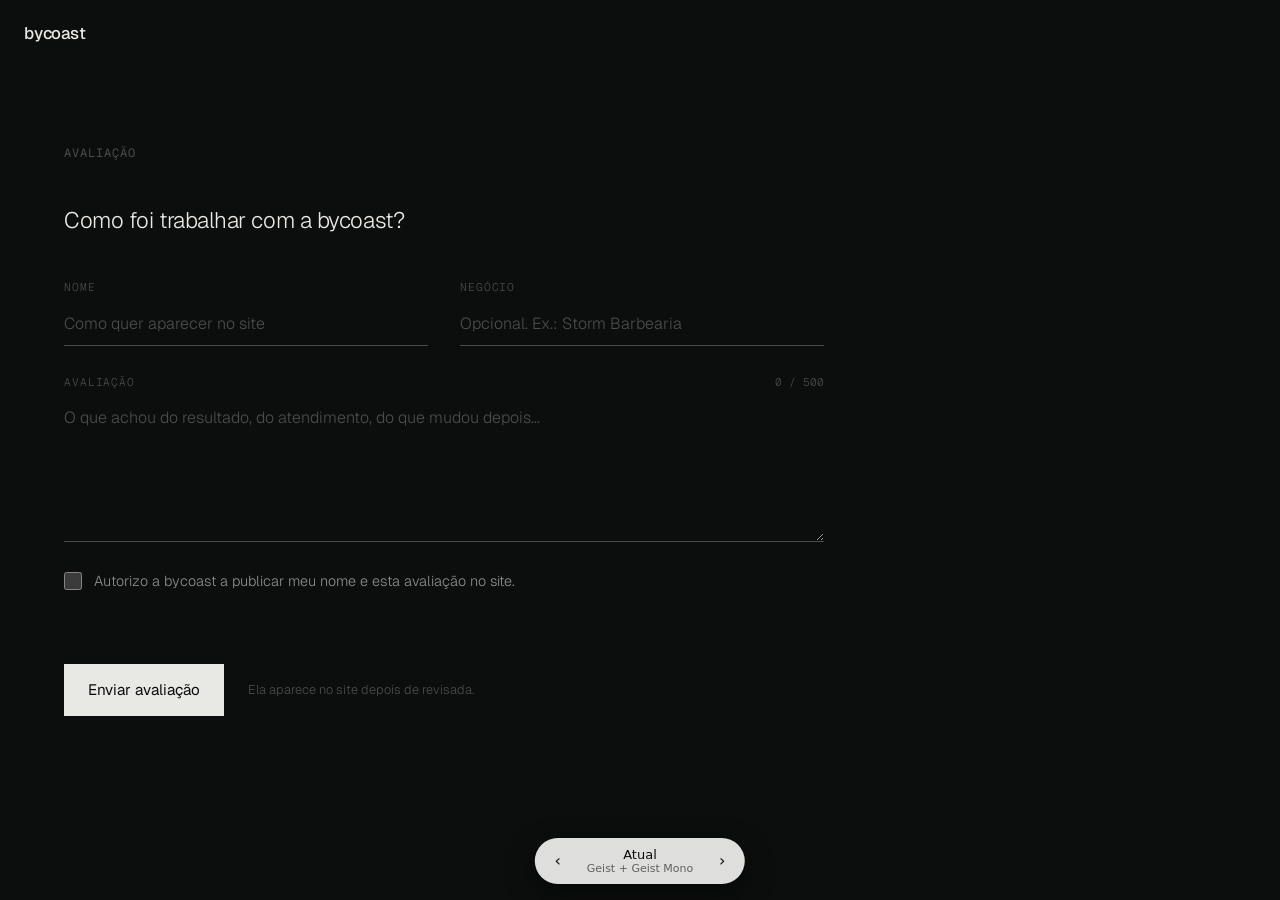
<file: feedback/index.html>
<!DOCTYPE html>
<html lang="pt-BR">

<head>
    <meta charset="UTF-8" />
    <meta name="viewport" content="width=device-width, initial-scale=1.0, viewport-fit=cover" />
    <!-- página que o Diogo manda pro cliente depois do trabalho: fora do Google e do menu -->
    <meta name="robots" content="noindex" />
    <title>Avaliação · bycoast</title>
    <meta name="description" content="Avalie o trabalho da bycoast." />
    <meta property="og:title" content="Como foi trabalhar com a bycoast?" />
    <meta property="og:description" content="Leva um minuto. Sua avaliação ajuda outros negócios a conhecerem o trabalho." />
    <meta property="og:image" content="https://bycoast.com.br/midia/brava-drinks/01-brava-drinks.jpg" />
    <link rel="icon" href="../img/favicon.svg" type="image/svg+xml" />
    <link rel="preconnect" href="https://fonts.googleapis.com" />
    <link rel="preconnect" href="https://fonts.gstatic.com" crossorigin />
    <link href="https://fonts.googleapis.com/css2?family=Geist:wght@300;400;500&family=Geist+Mono:wght@400&display=swap"
        rel="stylesheet" />
    <!-- ?v=7: o mesmo número do index.html -->
    <link rel="stylesheet" href="../css/style.css?v=9" />
    <!-- TESTE DE FONTES (só nesta branch) -->
    <link href="https://fonts.googleapis.com/css2?family=Instrument+Sans:wdth,wght@75..100,400..700&family=Instrument+Serif:ital@0;1&family=Archivo:wdth,wght@62..125,100..900&family=IBM+Plex+Mono:wght@400&family=Hanken+Grotesk:wght@100..900&family=DM+Mono:wght@300;400&family=Schibsted+Grotesk:wght@400..900&family=JetBrains+Mono:wght@100..800&family=Bodoni+Moda:opsz,wght@6..96,400..900&family=Jost:wght@100..900&family=Familjen+Grotesk:wght@400..700&family=Space+Mono:wght@400&display=swap" rel="stylesheet" />
    <link rel="stylesheet" href="../css/fontes-teste.css?v=2" />
</head>

<body class="pagina-feedback">
    <nav class="nav-simples">
        <a class="nav-logo" href="/">bycoast</a>
    </nav>

    <main>
        <section>
            <h2>Avaliação</h2>
            <p class="lead">Como foi trabalhar com a bycoast?</p>

            <form id="feedback" novalidate>
                <div class="field">
                    <label for="nome">Nome</label>
                    <input id="nome" name="nome" autocomplete="name" maxlength="60" placeholder="Como quer aparecer no site" />
                </div>
                <div class="field">
                    <label for="negocio">Negócio</label>
                    <input id="negocio" name="negocio" autocomplete="organization" maxlength="60" placeholder="Opcional. Ex.: Storm Barbearia" />
                </div>
                <div class="field full">
                    <label for="texto">Avaliação <span class="contador" id="contador">0 / 500</span></label>
                    <textarea id="texto" name="texto" rows="5" maxlength="500" placeholder="O que achou do resultado, do atendimento, do que mudou depois…"></textarea>
                </div>

                <!-- armadilha pra robô: escondido de quem usa o site, só robô preenche -->
                <div class="armadilha" aria-hidden="true">
                    <label for="site">Site</label>
                    <input id="site" name="site" tabindex="-1" autocomplete="off" />
                </div>

                <label class="check full">
                    <input type="checkbox" id="autorizo" />
                    <span>Autorizo a bycoast a publicar meu nome e esta avaliação no site.</span>
                </label>

                <p class="form-error full" id="form-error" role="alert"></p>
                <div class="full form-actions">
                    <button type="submit" class="btn" id="enviar">Enviar avaliação</button>
                    <span class="privacy">Ela aparece no site depois de revisada.</span>
                </div>
            </form>

        </section>
    </main>

    <!-- popup de agradecimento (abre depois de enviar) -->
    <dialog class="obrigado" id="obrigado" aria-labelledby="obrigado-titulo">
        <p class="obrigado-titulo" id="obrigado-titulo">Obrigado!</p>
        <p class="obrigado-texto">Recebemos sua avaliação. Ela aparece no site assim que for revisada.</p>
        <div class="obrigado-acoes">
            <a class="btn" href="/">Ver o site</a>
            <button class="obrigado-fechar" id="obrigado-fechar">Fechar</button>
        </div>
    </dialog>

    <script src="feedback.js?v=3"></script>
    <script src="../js/fontes-teste.js?v=1"></script>
</body>

</html>
</file>
<file: css/style.css>
/* ========================
   VARIÁVEIS (cores e fontes)
   Mude aqui e o site inteiro acompanha
======================== */
:root {
    --bg: #0c0d0d;
    --text: #e8e8e5;
    --muted: #8b8e8c;
    --faint: #4a4d4c;
    --line: #1e2120;
    --accent: #9fc3c4;
    /* azul-água claro, usado só em foco e hover */

    --sans: 'Geist', system-ui, -apple-system, 'Segoe UI', sans-serif;
    --mono: 'Geist Mono', ui-monospace, Menlo, Consolas, monospace;

    /* margem lateral que respeita o notch do celular */
    --side-l: max(24px, env(safe-area-inset-left, 0px));
    --side-r: max(24px, env(safe-area-inset-right, 0px));

    color-scheme: dark;
}

/* ========================
   RESET E BASE
======================== */
* {
    margin: 0;
    padding: 0;
    box-sizing: border-box;
}

html {
    scroll-behavior: smooth;
}

body {
    background-color: var(--bg);
    color: var(--text);
    font-family: var(--sans);
    font-weight: 300;
    font-size: 16px;
    line-height: 1.6;
    -webkit-font-smoothing: antialiased;
}

a {
    color: inherit;
}

:focus-visible {
    outline: 1px solid var(--accent);
    outline-offset: 4px;
}

@media (prefers-reduced-motion: reduce) {
    html {
        scroll-behavior: auto;
    }

    * {
        transition: none !important;
    }
}

/* ========================
   INTRO (tela de entrada)
   Só existe com a classe "intro" no <html>
======================== */
#intro {
    display: none;
}

.intro #intro {
    display: flex;
    position: fixed;
    inset: 0;
    z-index: 1000;
    align-items: center;
    justify-content: center;
    background: var(--bg);
}

/* máscara: o nome sobe de dentro dela */
.intro-mask {
    display: block;
    overflow: hidden;
    padding-bottom: 20px;
}

.intro-mark {
    position: relative;
    display: block;
    font-size: clamp(2.75rem, 9vw, 6rem);
    font-weight: 300;
    letter-spacing: -0.05em;
    line-height: 1;
    animation: introUp 0.9s cubic-bezier(0.2, 0.8, 0.2, 1) backwards;
}

/* a linha que cresce embaixo do nome */
.intro-mark::after {
    content: '';
    position: absolute;
    left: 0;
    right: 100%;
    bottom: -16px;
    height: 1px;
    background: var(--text);
    animation: introLine 1.4s cubic-bezier(0.8, 0, 0.2, 1) 0.3s forwards;
}

.intro-pct {
    position: absolute;
    right: var(--side-r);
    bottom: calc(32px + env(safe-area-inset-bottom, 0px));
    font-family: var(--mono);
    font-size: 0.7rem;
    letter-spacing: 0.2em;
    color: var(--faint);
    font-variant-numeric: tabular-nums;
}

.intro-pct span {
    color: var(--muted);
}

/* saída: a tela inteira sobe como uma cortina */
#intro.gone {
    pointer-events: none;
    animation: introOut 1s cubic-bezier(0.8, 0, 0.2, 1) forwards;
}

@keyframes introUp {
    from {
        transform: translateY(110%);
    }
}

@keyframes introLine {
    to {
        right: 0;
    }
}

@keyframes introOut {
    to {
        transform: translateY(-100%);
    }
}

/* enquanto a cortina sobe, o topo do site entra subindo, um depois do outro */
.intro:not(.revealed) nav,
.intro:not(.revealed) .hero > :not(.hero-video) {
    opacity: 0;
}

.intro.revealed .hero > :not(.hero-video) {
    animation: heroIn 1.2s cubic-bezier(0.2, 0.8, 0.2, 1) backwards;
}

.intro.revealed .hero h1 {
    animation-delay: 0.35s;
}

.intro.revealed .hero-sub {
    animation-delay: 0.5s;
}

.intro.revealed .hero-meta {
    animation-delay: 0.6s;
}

.intro.revealed nav {
    animation: fadeIn 1s ease 0.7s backwards;
}

@keyframes heroIn {
    from {
        opacity: 0;
        transform: translateY(48px);
    }
}

@keyframes fadeIn {
    from {
        opacity: 0;
    }
}

/* ========================
   NAVEGAÇÃO
======================== */
nav {
    position: fixed;
    top: 0;
    left: 0;
    right: 0;
    z-index: 100;
    display: flex;
    justify-content: space-between;
    align-items: center;
    padding-top: calc(20px + env(safe-area-inset-top, 0px));
    padding-bottom: 20px;
    padding-left: var(--side-l);
    padding-right: var(--side-r);
    transition: background-color 0.3s, border-color 0.3s;
    border-bottom: 1px solid transparent;
}

nav.scrolled {
    background-color: var(--bg);
    border-bottom-color: var(--line);
}

.nav-logo {
    font-size: 1.05rem;
    font-weight: 500;
    letter-spacing: -0.01em;
    text-decoration: none;
}

.nav-links {
    list-style: none;
    display: flex;
    gap: 32px;
}

.nav-links a {
    text-decoration: none;
    color: var(--muted);
    font-size: 0.85rem;
    transition: color 0.2s;
}

.nav-links a:hover {
    color: var(--text);
}

/* ========================
   HERO
======================== */
.hero {
    max-width: 1200px;
    margin: 0 auto;
    padding-top: 160px;
    padding-bottom: 72px;
    padding-left: var(--side-l);
    padding-right: var(--side-r);
}

.hero h1 {
    font-size: clamp(3.5rem, 14vw, 10rem);
    font-weight: 300;
    letter-spacing: -0.05em;
    line-height: 0.9;
}

.hero-sub {
    margin-top: 28px;
    max-width: 30ch;
    font-size: 1.15rem;
    color: var(--muted);
}

.hero-meta {
    margin-top: 12px;
    font-family: var(--mono);
    font-size: 0.75rem;
    color: var(--faint);
}

/* topo com vídeo (HERO_VIDEO no main.js): tela cheia, texto embaixo */
.hero.has-video {
    position: relative;
    max-width: none;
    min-height: 100vh;
    min-height: 100svh;
    display: flex;
    flex-direction: column;
    justify-content: flex-end;
    padding-bottom: 64px;
    /* o texto continua alinhado com o resto do site */
    padding-left: max(var(--side-l), calc((100% - 1200px) / 2 + 24px));
    padding-right: max(var(--side-r), calc((100% - 1200px) / 2 + 24px));
    overflow: hidden;
    /* o vídeo (z-index -1) fica atrás do texto, mas na frente do fundo da página */
    isolation: isolate;
}

.hero-video {
    position: absolute;
    inset: 0;
    z-index: -1;
    width: 100%;
    height: 100%;
    object-fit: cover;
}

/* escurece embaixo (texto) e em cima (menu) pra ficarem legíveis */
.hero.has-video::after {
    content: '';
    position: absolute;
    inset: 0;
    z-index: -1;
    background:
        linear-gradient(to bottom, rgba(12, 13, 13, 0.6), transparent 20%),
        linear-gradient(to top, var(--bg) 0%, rgba(12, 13, 13, 0.4) 45%, rgba(12, 13, 13, 0.2) 100%);
}

.hero.has-video .hero-sub {
    color: var(--text);
}

.hero.has-video .hero-meta {
    color: var(--muted);
}

/* ========================
   SEÇÕES GERAIS
======================== */
section {
    max-width: 1200px;
    margin: 0 auto;
    padding-top: 72px;
    padding-bottom: 72px;
    padding-left: var(--side-l);
    padding-right: var(--side-r);
}

section h2 {
    font-family: var(--mono);
    font-size: 0.75rem;
    font-weight: 400;
    letter-spacing: 0.08em;
    text-transform: uppercase;
    color: var(--faint);
    margin-bottom: 40px;
}

.section-head {
    display: flex;
    flex-wrap: wrap;
    justify-content: space-between;
    align-items: baseline;
    gap: 16px 32px;
    margin-bottom: 32px;
}

.section-head h2 {
    margin-bottom: 0;
}

/* ========================
   FILTROS
======================== */
.filters {
    display: flex;
    flex-wrap: wrap;
    gap: 24px;
}

.filter-btn {
    background: none;
    border: none;
    color: var(--faint);
    font-family: var(--sans);
    font-size: 0.85rem;
    cursor: pointer;
    padding: 4px 0;
    border-bottom: 1px solid transparent;
    transition: color 0.2s, border-color 0.2s;
}

.filter-btn:hover {
    color: var(--muted);
}

.filter-btn.active {
    color: var(--text);
    border-bottom-color: var(--text);
}

/* ========================
   GALERIA (colunas estilo masonry, um card por trabalho)
======================== */
.grid {
    columns: 3;
    column-gap: 16px;
}

.work {
    break-inside: avoid;
    margin-bottom: 32px;
    cursor: pointer;
}

.work.hidden {
    display: none;
}

/* aparece ao rolar: começa invisível e mais baixo (o main.js coloca "in") */
.work.reveal {
    opacity: 0;
    transform: translateY(40px);
    transition: opacity 0.8s ease, transform 1s cubic-bezier(0.2, 0.8, 0.2, 1);
}

.work.reveal.in {
    opacity: 1;
    transform: none;
}

.work-media {
    position: relative;
    overflow: hidden;
    background: var(--line);
}

/* a capa de onde a foto saiu fica vazia enquanto o lightbox está aberto */
.work.is-source .work-media {
    visibility: hidden;
}

.work-media img {
    display: block;
    width: 100%;
    height: auto;
    transition: transform 0.8s cubic-bezier(0.2, 0.8, 0.2, 1);
}

.work:hover .work-media img {
    transform: scale(1.04);
}

/* prévia do vídeo: fica por cima da capa e só aparece quando começa a tocar */
.work-preview {
    position: absolute;
    inset: 0;
    width: 100%;
    height: 100%;
    object-fit: cover;
    opacity: 0;
    transition: opacity 0.4s;
}

.work-preview.playing {
    opacity: 1;
}

/* selo no canto: quantas mídias ou duração do vídeo */
.work .tag {
    position: absolute;
    top: 10px;
    left: 10px;
    font-family: var(--mono);
    font-size: 0.7rem;
    color: #fff;
    background: rgba(0, 0, 0, 0.5);
    -webkit-backdrop-filter: blur(8px);
    backdrop-filter: blur(8px);
    padding: 3px 7px;
}

.work-caption {
    padding-top: 12px;
}

.work-caption h3 {
    font-size: 1rem;
    font-weight: 400;
    letter-spacing: -0.01em;
    transition: color 0.2s;
}

.work-caption p {
    margin-top: 2px;
    font-family: var(--mono);
    font-size: 0.7rem;
    letter-spacing: 0.06em;
    text-transform: uppercase;
    color: var(--faint);
}

.work:hover .work-caption h3 {
    color: var(--accent);
}

/* ========================
   QUEM JÁ ATENDEU (nomes passando em loop)
======================== */
.clients {
    display: flex;
    overflow: hidden;
    /* as pontas somem suavemente */
    -webkit-mask-image: linear-gradient(to right, transparent, #000 10%, #000 90%, transparent);
    mask-image: linear-gradient(to right, transparent, #000 10%, #000 90%, transparent);
}

.clients ul {
    display: flex;
    flex-shrink: 0;
    list-style: none;
    animation: marquee 30s linear infinite;
}

.clients:hover ul {
    animation-play-state: paused;
}

.clients li {
    font-size: clamp(1.5rem, 4vw, 2.5rem);
    font-weight: 300;
    letter-spacing: -0.03em;
    white-space: nowrap;
    color: var(--muted);
}

/* bolinha entre os nomes */
.clients li::after {
    content: '·';
    margin: 0 0.6em;
    color: var(--faint);
}

@keyframes marquee {
    to {
        transform: translateX(-100%);
    }
}

@media (prefers-reduced-motion: reduce) {
    .clients ul {
        animation: none;
    }
}

/* ========================
   O QUE DIZEM (depoimentos: um por vez, troca sozinho)
======================== */
/* todos ficam empilhados no mesmo lugar: a altura é a do maior, então nada pula ao trocar */
.depoimentos {
    display: grid;
}

.depoimento {
    grid-area: 1 / 1;
    opacity: 0;
    visibility: hidden;
    transform: translateY(8px);
    transition: opacity 0.7s, transform 0.7s cubic-bezier(0.2, 0.8, 0.2, 1), visibility 0s 0.7s;
}

.depoimento.ativo {
    opacity: 1;
    visibility: visible;
    transform: none;
    transition: opacity 0.7s, transform 0.7s cubic-bezier(0.2, 0.8, 0.2, 1), visibility 0s;
}

.depoimento p {
    font-size: clamp(1.35rem, 3.2vw, 2.1rem);
    font-weight: 300;
    letter-spacing: -0.02em;
    line-height: 1.35;
    max-width: 32ch;
    white-space: pre-line;
}

.dep-autor {
    margin-top: 20px;
    font-family: var(--mono);
    font-size: 0.75rem;
    color: var(--faint);
}

.dep-autor b {
    font-weight: 400;
    color: var(--muted);
}

/* contador e setas, discretos */
.depoimentos-nav {
    display: flex;
    align-items: center;
    gap: 16px;
    margin-top: 32px;
    font-family: var(--mono);
    font-size: 0.75rem;
    color: var(--faint);
}

.depoimentos-nav button {
    font: inherit;
    font-size: 1rem;
    color: var(--muted);
    background: none;
    border: 1px solid var(--line);
    border-radius: 50%;
    width: 36px;
    height: 36px;
    cursor: pointer;
    transition: color 0.2s, border-color 0.2s;
}

.depoimentos-nav button:hover {
    color: var(--text);
    border-color: var(--faint);
}

@media (prefers-reduced-motion: reduce) {
    .depoimento,
    .depoimento.ativo {
        transform: none;
        transition: none;
    }
}

/* ========================
   PÁGINA DE DEPOIMENTO (/feedback)
======================== */
.pagina-feedback main {
    min-height: 100vh;
    min-height: 100svh;
    padding-top: 72px;
}

.pagina-feedback #feedback {
    display: grid;
    grid-template-columns: repeat(2, minmax(0, 1fr));
    gap: 28px 32px;
    max-width: 760px;
}

.contador {
    float: right;
    letter-spacing: 0;
    text-transform: none;
}

.armadilha {
    position: absolute;
    left: -9999px;
    width: 1px;
    height: 1px;
    overflow: hidden;
}

.check {
    display: flex;
    align-items: flex-start;
    gap: 12px;
    font-family: var(--sans);
    font-size: 0.9rem;
    letter-spacing: 0;
    text-transform: none;
    color: var(--muted);
    cursor: pointer;
}

.check input {
    width: 18px;
    height: 18px;
    flex-shrink: 0;
    margin-top: 2px;
    padding: 0;
    accent-color: var(--text);
}

/* popup de "Obrigado!" depois de enviar */
.obrigado {
    margin: auto;
    width: min(420px, calc(100% - 32px));
    padding: 32px;
    color: var(--text);
    background: var(--bg);
    border: 1px solid var(--line);
}

.obrigado[open] {
    animation: obrigadoIn 0.4s cubic-bezier(0.2, 0.8, 0.2, 1);
}

.obrigado::backdrop {
    background: rgba(0, 0, 0, 0.6);
    -webkit-backdrop-filter: blur(6px);
    backdrop-filter: blur(6px);
}

.obrigado-titulo {
    font-size: 1.6rem;
    letter-spacing: -0.02em;
}

.obrigado-texto {
    margin-top: 8px;
    color: var(--muted);
}

.obrigado-acoes {
    display: flex;
    align-items: center;
    gap: 24px;
    margin-top: 28px;
}

.obrigado-acoes .btn {
    text-decoration: none;
}

.obrigado-fechar {
    font: inherit;
    font-size: 0.9rem;
    color: var(--muted);
    background: none;
    border: none;
    cursor: pointer;
}

.obrigado-fechar:hover {
    color: var(--text);
}

@keyframes obrigadoIn {
    from {
        opacity: 0;
        transform: translateY(12px) scale(0.98);
    }
}

@media (prefers-reduced-motion: reduce) {
    .obrigado[open] {
        animation: none;
    }
}

@media (max-width: 600px) {
    .pagina-feedback #feedback {
        grid-template-columns: 1fr;
    }
}

/* ========================
   BOTÃO FLUTUANTE DO WHATSAPP (só no celular)
======================== */
.wa-float {
    display: none;
}

@media (max-width: 768px) {
    .wa-float {
        display: grid;
        place-items: center;
        position: fixed;
        z-index: 90;
        right: var(--side-r);
        bottom: calc(20px + env(safe-area-inset-bottom, 0px));
        width: 56px;
        height: 56px;
        border-radius: 50%;
        color: var(--bg);
        background: var(--text);
        box-shadow: 0 8px 24px rgba(0, 0, 0, 0.4);
        opacity: 0;
        transform: translateY(16px) scale(0.9);
        pointer-events: none;
        transition: opacity 0.3s, transform 0.4s cubic-bezier(0.2, 0.8, 0.2, 1);
    }

    .wa-float.visible {
        opacity: 1;
        transform: none;
        pointer-events: auto;
    }
}

/* ========================
   SERVIÇOS
======================== */
.services {
    display: grid;
    grid-template-columns: repeat(3, minmax(0, 1fr));
    gap: 40px;
}

.service {
    border-top: 1px solid var(--line);
    padding-top: 20px;
}

.service h3 {
    font-size: 1.4rem;
    font-weight: 400;
    letter-spacing: -0.02em;
    margin-bottom: 8px;
}

.service p {
    color: var(--muted);
    max-width: 32ch;
}

.note {
    margin-top: 40px;
    font-size: 0.9rem;
    color: var(--faint);
}

/* ========================
   ORÇAMENTO (formulário)
======================== */
.lead {
    font-size: 1.4rem;
    letter-spacing: -0.02em;
    max-width: 28ch;
    margin-bottom: 40px;
}

#form {
    display: grid;
    grid-template-columns: repeat(2, minmax(0, 1fr));
    gap: 28px 32px;
    max-width: 760px;
}

.field {
    display: flex;
    flex-direction: column;
    gap: 6px;
}

.full {
    grid-column: 1 / -1;
}

label {
    font-family: var(--mono);
    font-size: 0.7rem;
    letter-spacing: 0.08em;
    text-transform: uppercase;
    color: var(--faint);
}

input,
select,
textarea {
    width: 100%;
    font: inherit;
    font-size: 1rem;
    color: var(--text);
    background: transparent;
    border: none;
    border-bottom: 1px solid var(--faint);
    border-radius: 0;
    padding: 8px 0;
}

select option {
    background: var(--bg);
    color: var(--text);
}

input::placeholder,
textarea::placeholder {
    color: var(--faint);
}

input:focus,
select:focus,
textarea:focus {
    outline: none;
    border-bottom-color: var(--accent);
}

textarea {
    resize: vertical;
}

.form-error {
    color: var(--accent);
    font-size: 0.9rem;
    min-height: 1em;
}

.form-actions {
    display: flex;
    flex-wrap: wrap;
    align-items: center;
    gap: 16px 24px;
}

.btn {
    font: inherit;
    font-size: 0.95rem;
    font-weight: 400;
    color: var(--bg);
    background: var(--text);
    border: none;
    padding: 14px 24px;
    cursor: pointer;
    transition: background-color 0.2s;
}

.btn:hover {
    background: var(--accent);
}

.privacy {
    font-size: 0.8rem;
    color: var(--faint);
}

/* ========================
   CONTATO: foto ao lado do formulário
   Computador: foto na metade esquerda, na altura da tela. Celular: faixa em cima
======================== */
section.contato {
    max-width: none;
    padding: 0;
    display: grid;
    grid-template-columns: minmax(0, 1fr) minmax(0, 1fr);
    min-height: 100vh;
    min-height: 100svh;
    border-top: 1px solid var(--line);
}

.contato-foto {
    position: relative;
    overflow: hidden;
    background: var(--line);
}

.contato-foto img {
    position: absolute;
    inset: 0;
    width: 100%;
    height: 100%;
    object-fit: cover;
    object-position: 53% 30%; /* centraliza no rosto */
    filter: grayscale(1) contrast(1.08) brightness(0.92);
}

.contato-corpo {
    display: flex;
    flex-direction: column;
    justify-content: center;
    padding: 96px max(var(--side-r), 6vw) 96px max(var(--side-l), 6vw);
}

section h2.contato-titulo {
    font-family: var(--sans);
    font-size: clamp(2.5rem, 5vw, 4.25rem);
    font-weight: 400;
    letter-spacing: -0.04em;
    line-height: 1;
    text-transform: none;
    color: var(--text);
    margin-bottom: 24px;
}

.contato-intro {
    max-width: 44ch;
    color: var(--muted);
    margin-bottom: 48px;
}

.contato #form {
    grid-template-columns: minmax(0, 1fr);
    max-width: 560px;
}

/* tela larga: o formulário volta a ter duas colunas */
@media (min-width: 1280px) {
    .contato #form {
        grid-template-columns: repeat(2, minmax(0, 1fr));
    }
}

@media (max-width: 900px) {
    section.contato {
        grid-template-columns: minmax(0, 1fr);
        min-height: 0;
    }

    .contato-foto {
        height: min(64vw, 440px);
    }

    .contato-corpo {
        padding: 56px var(--side-r) 72px var(--side-l);
    }
}

/* ========================
   LIGHTBOX (foto ampliada)
======================== */
#lightbox {
    display: none;
    position: fixed;
    inset: 0;
    z-index: 999;
    overflow: hidden;
    color: #fff;
    /* linhas: topo, foto (ocupa o resto), infos, miniaturas */
    grid-template-rows: auto minmax(0, 1fr) auto auto;
}

#lightbox.active {
    display: grid;
}

#lightbox:focus {
    outline: none;
}

/* com o lightbox aberto, a página de trás não rola */
body.no-scroll {
    overflow: hidden;
}

/* aparece ao abrir, some ao fechar */
.lb-fade {
    transition: opacity 0.35s;
}

#lightbox:not(.open) .lb-fade {
    opacity: 0;
}

/* mouse parado: controles somem e fica só a foto */
#lightbox.idle .lb-idle {
    opacity: 0;
    pointer-events: none;
}

#lightbox.idle {
    cursor: none;
}

/* com zoom, as infos saem da frente da foto */
#lightbox.zoomed .lightbox-info {
    opacity: 0;
}

/* uma foto só: sem setas nem miniaturas */
#lightbox.single .lightbox-nav,
#lightbox.single .lightbox-thumbs {
    display: none;
}

/* fundo: a própria foto desfocada, escurecida nas bordas */
.lightbox-ambient {
    position: absolute;
    inset: 0;
    background: #000;
    overflow: hidden;
}

.ambient-layer {
    position: absolute;
    inset: -10%;
    background-size: cover;
    background-position: center;
    filter: blur(60px) saturate(1.4);
}

.lightbox-ambient::after {
    content: '';
    position: absolute;
    inset: 0;
    background: radial-gradient(ellipse at center, rgba(0, 0, 0, 0.35), rgba(0, 0, 0, 0.8));
}

/* topo: contador e fechar */
.lightbox-top {
    position: relative;
    z-index: 2;
    display: flex;
    justify-content: space-between;
    align-items: center;
    padding-top: calc(16px + env(safe-area-inset-top, 0px));
    padding-bottom: 8px;
    padding-left: var(--side-l);
    padding-right: var(--side-r);
}

.lightbox-counter {
    font-family: var(--mono);
    font-size: 0.75rem;
    letter-spacing: 0.08em;
    color: rgba(255, 255, 255, 0.4);
}

.lightbox-counter b {
    font-weight: 400;
    color: #fff;
}

/* botões redondos de vidro fosco */
.lightbox-btn {
    display: grid;
    place-items: center;
    width: 44px;
    height: 44px;
    border-radius: 50%;
    color: #fff;
    background: rgba(255, 255, 255, 0.08);
    border: 1px solid rgba(255, 255, 255, 0.14);
    -webkit-backdrop-filter: blur(12px);
    backdrop-filter: blur(12px);
    cursor: pointer;
    transition: background-color 0.2s, opacity 0.35s, transform 0.2s;
}

.lightbox-btn:hover {
    background: rgba(255, 255, 255, 0.18);
}

.lightbox-btn:active {
    transform: scale(0.92);
}

/* compartilhar + fechar, lado a lado */
.lightbox-actions {
    display: flex;
    align-items: center;
    gap: 8px;
}

.lightbox-toast {
    font-family: var(--mono);
    font-size: 0.75rem;
    letter-spacing: 0.08em;
    color: #fff;
    margin-right: 4px;
    opacity: 0;
    transform: translateX(6px);
    transition: opacity 0.3s, transform 0.3s;
    pointer-events: none;
}

.lightbox-toast.show {
    opacity: 1;
    transform: none;
}

.lightbox-nav {
    position: absolute;
    z-index: 2;
    top: calc(50% - 22px);
}

#lightbox-prev {
    left: max(24px, env(safe-area-inset-left, 0px));
}

#lightbox-next {
    right: max(24px, env(safe-area-inset-right, 0px));
}

/* palco: área da foto, recebe arrastar, pinça e duplo clique */
.lightbox-stage {
    position: relative;
    z-index: 1;
    touch-action: none;
    -webkit-user-select: none;
    user-select: none;
}

#lightbox-media {
    position: absolute;
    inset: 8px 96px;
    display: flex;
    justify-content: center;
    align-items: center;
}

#lightbox-media img,
#lightbox-media video {
    display: block;
    max-width: 100%;
    max-height: 100%;
    object-fit: contain;
    /* as animações de abrir/fechar e o zoom contam a partir do canto */
    transform-origin: 0 0;
    -webkit-user-drag: none;
}

#lightbox-media .zoom-anim {
    transition: transform 0.35s cubic-bezier(0.2, 0.8, 0.2, 1);
}

#lightbox.zoomed .lightbox-stage {
    cursor: grab;
}

/* infos: categoria, local e título */
.lightbox-info {
    position: relative;
    z-index: 2;
    text-align: center;
    padding-top: 20px;
    padding-left: var(--side-l);
    padding-right: var(--side-r);
    pointer-events: none;
}

.lightbox-meta {
    display: flex;
    flex-wrap: wrap;
    justify-content: center;
    align-items: center;
    gap: 8px 16px;
    font-family: var(--mono);
    font-size: 0.7rem;
    letter-spacing: 0.1em;
    text-transform: uppercase;
    color: rgba(255, 255, 255, 0.6);
}

.lightbox-meta [hidden] {
    display: none;
}

.lightbox-category {
    color: #fff;
    border: 1px solid rgba(255, 255, 255, 0.25);
    border-radius: 999px;
    padding: 3px 10px;
}

.lightbox-local {
    display: inline-flex;
    align-items: center;
    gap: 6px;
}

.lightbox-title {
    margin-top: 10px;
    font-size: clamp(1.25rem, 2.4vw, 1.75rem);
    font-weight: 300;
    letter-spacing: -0.02em;
    line-height: 1.2;
}

/* miniaturas */
.lightbox-thumbs {
    position: relative;
    z-index: 2;
    display: flex;
    gap: 6px;
    overflow-x: auto;
    scrollbar-width: none;
    padding-top: 20px;
    padding-bottom: calc(20px + env(safe-area-inset-bottom, 0px));
    padding-left: var(--side-l);
    padding-right: var(--side-r);
    transition: opacity 0.35s;
}

.lightbox-thumbs::-webkit-scrollbar {
    display: none;
}

/* centraliza quando cabe, mas deixa rolar quando não cabe */
.thumb:first-child {
    margin-left: auto;
}

.thumb:last-child {
    margin-right: auto;
}

.thumb {
    flex: 0 0 auto;
    width: 44px;
    height: 56px;
    padding: 0;
    border: none;
    border-radius: 4px;
    overflow: hidden;
    background: none;
    cursor: pointer;
    opacity: 0.35;
    transition: opacity 0.2s, transform 0.2s;
}

.thumb img {
    display: block;
    width: 100%;
    height: 100%;
    object-fit: cover;
}

.thumb:hover {
    opacity: 0.7;
}

.thumb {
    position: relative;
}

.thumb.is-video::after {
    content: '\25B6';
    position: absolute;
    inset: 0;
    display: grid;
    place-items: center;
    font-size: 0.6rem;
    color: #fff;
    background: rgba(0, 0, 0, 0.3);
}

.thumb.current {
    opacity: 1;
    transform: translateY(-4px);
}

/* tela estreita: menos margem pras setas, que ficam por cima da foto */
@media (max-width: 768px) {
    #lightbox-media {
        inset: 8px 16px;
    }
}

/* celular: sem setas (arrasta com o dedo) e foto de ponta a ponta */
@media (hover: none) {
    .lightbox-nav {
        display: none;
    }

    #lightbox-media {
        inset: 0;
    }
}

/* ========================
   FOOTER
======================== */
footer {
    display: flex;
    justify-content: space-between;
    align-items: center;
    gap: 16px;
    padding-top: 32px;
    padding-bottom: 32px;
    padding-left: var(--side-l);
    padding-right: var(--side-r);
    border-top: 1px solid var(--line);
    color: var(--faint);
    font-size: 0.8rem;
}

/* crédito de quem fez o site: discreto, ao lado do copyright */
.credito {
    opacity: 0.7;
}

.credito a {
    text-decoration: none;
    transition: color 0.2s;
}

.credito a:hover {
    color: var(--text);
}

.footer-links {
    display: flex;
    gap: 24px;
}

.footer-links a {
    text-decoration: none;
    transition: color 0.2s;
}

.footer-links a:hover {
    color: var(--text);
}

/* ========================
   TABLET (até 768px)
======================== */
@media (max-width: 768px) {
    .grid {
        columns: 2;
    }

    .services {
        grid-template-columns: 1fr;
        gap: 28px;
    }

    .nav-links {
        gap: 20px;
    }

    .filters {
        gap: 8px 18px;
    }
}

/* ========================
   MOBILE (até 480px)
======================== */
@media (max-width: 480px) {
    :root {
        --side-l: max(16px, env(safe-area-inset-left, 0px));
        --side-r: max(16px, env(safe-area-inset-right, 0px));
    }

    .hero {
        padding-top: 120px;
    }

    .nav-links {
        gap: 16px;
    }

    .nav-links a {
        font-size: 0.8rem;
    }

    .grid {
        columns: 1;
    }

    #form {
        grid-template-columns: 1fr;
    }

    .thumb {
        width: 36px;
        height: 46px;
    }

    footer {
        flex-direction: column;
        text-align: center;
    }
}
</file>
<file: css/fontes-teste.css>
/* ========================
   TESTE DE FONTES (só na branch "fontes", não vai pro site oficial)
   O js/fontes-teste.js troca o data-fonte no <html>
======================== */

/* 1 · Instrument Sans + Instrument Serif (itálico nos destaques) */
:root[data-fonte="1"] {
    --sans: 'Instrument Sans', system-ui, sans-serif;
    --mono: 'Instrument Sans', system-ui, sans-serif;
}
:root[data-fonte="1"] :is(.lead, .depoimento p, .obrigado-titulo) {
    font-family: 'Instrument Serif', serif;
    font-style: italic;
    font-weight: 400;
    letter-spacing: -0.01em;
}
:root[data-fonte="1"] .lead { font-size: 1.75rem; }

/* 2 · Archivo + IBM Plex Mono (título mais estreito, clima de créditos de filme) */
:root[data-fonte="2"] {
    --sans: 'Archivo', system-ui, sans-serif;
    --mono: 'IBM Plex Mono', ui-monospace, monospace;
}
:root[data-fonte="2"] :is(.hero h1, .intro-mark) {
    font-stretch: 80%;
    letter-spacing: -0.03em;
}

/* 3 · Hanken Grotesk + DM Mono (parecido com o atual) */
:root[data-fonte="3"] {
    --sans: 'Hanken Grotesk', system-ui, sans-serif;
    --mono: 'DM Mono', ui-monospace, monospace;
}

/* 4 · Schibsted Grotesk + JetBrains Mono */
:root[data-fonte="4"] {
    --sans: 'Schibsted Grotesk', system-ui, sans-serif;
    --mono: 'JetBrains Mono', ui-monospace, monospace;
}

/* 5 · Bodoni Moda nos títulos + Jost no texto e rótulos */
:root[data-fonte="5"] {
    --sans: 'Jost', system-ui, sans-serif;
    --mono: 'Jost', system-ui, sans-serif;
}
:root[data-fonte="5"] :is(.hero h1, .intro-mark, .lead, .service h3, .depoimento p, .clients li, .lightbox-title, .obrigado-titulo) {
    font-family: 'Bodoni Moda', serif;
    font-weight: 400;
    letter-spacing: -0.03em;
}
:root[data-fonte="5"] :is(section h2, label:not(.check), .hero-meta) {
    letter-spacing: 0.16em;
}

/* 6 · Familjen Grotesk + Space Mono */
:root[data-fonte="6"] {
    --sans: 'Familjen Grotesk', system-ui, sans-serif;
    --mono: 'Space Mono', ui-monospace, monospace;
}

/* ---------- seletor flutuante ---------- */
.fontes-teste {
    position: fixed;
    z-index: 2000;
    left: 50%;
    bottom: calc(16px + env(safe-area-inset-bottom, 0px));
    transform: translateX(-50%);
    display: flex;
    align-items: center;
    gap: 4px;
    max-width: calc(100% - 32px);
    padding: 6px;
    border-radius: 999px;
    background: rgba(232, 232, 229, 0.96);
    color: #0c0d0d;
    box-shadow: 0 10px 30px rgba(0, 0, 0, 0.45);
    font: 500 13px/1.2 system-ui, -apple-system, sans-serif;
}
.fontes-teste button {
    flex-shrink: 0;
    width: 34px;
    height: 34px;
    border: none;
    border-radius: 50%;
    background: transparent;
    color: inherit;
    font: inherit;
    font-size: 16px;
    cursor: pointer;
}
.fontes-teste button:hover { background: rgba(0, 0, 0, 0.08); }
.fontes-teste span {
    padding: 0 8px;
    text-align: center;
    white-space: nowrap;
    overflow: hidden;
    text-overflow: ellipsis;
}
.fontes-teste small {
    display: block;
    font-size: 11px;
    font-weight: 400;
    opacity: 0.6;
}
</file>
